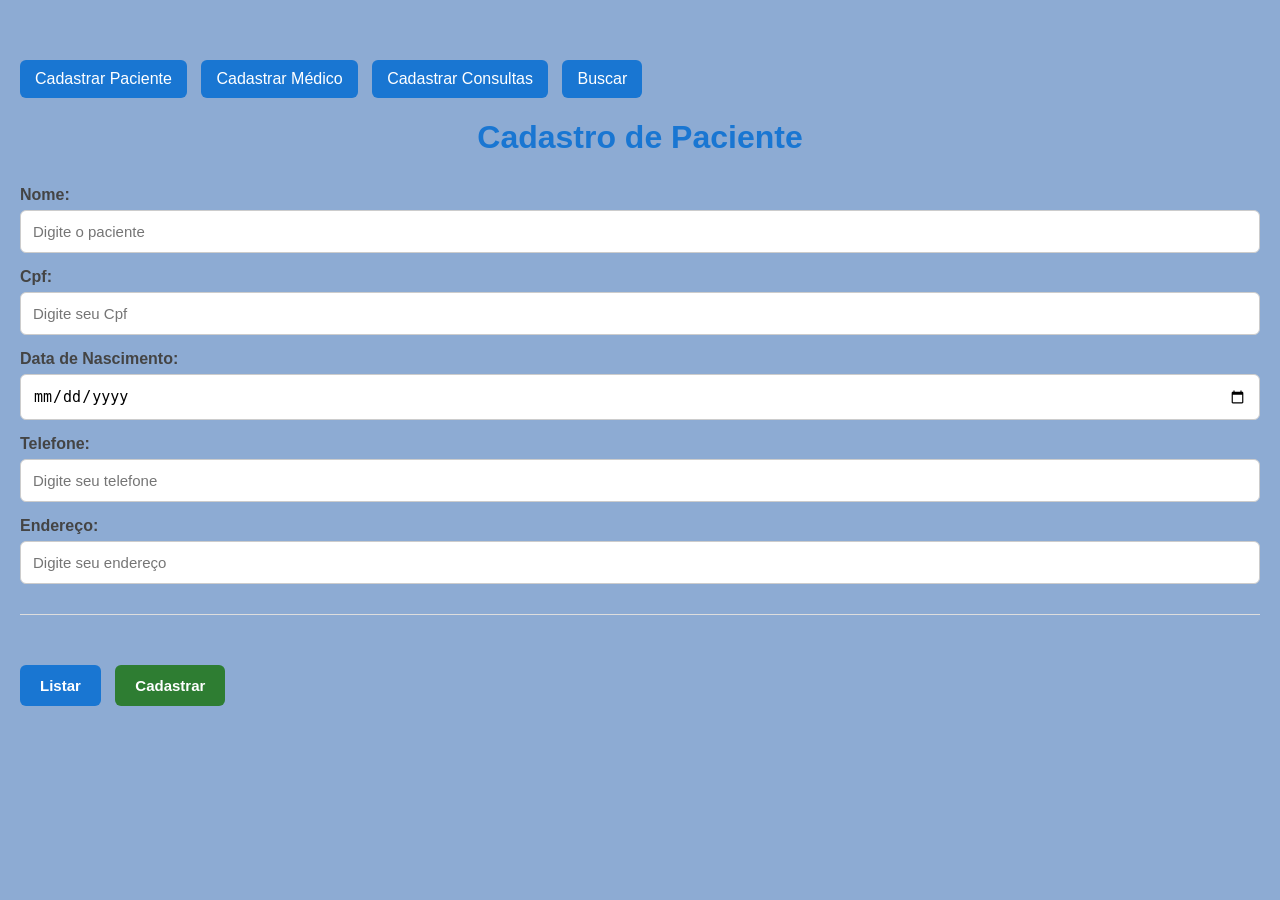
<file: Frontend/index.html>
<!DOCTYPE html>
<html lang="en">
<head>
    <meta charset="UTF-8">
    <meta name="viewport" content="width=device-width, initial-scale=1.0">
    <title>Hospital</title>
    <link rel="stylesheet" href="style.css">
</head>
<body>
    
    <div class="navegação">
        <a href="index.html">Cadastrar Paciente</a>
        <a href="medico.html">Cadastrar Médico</a>
        <a href="consultas.html">Cadastrar Consultas</a>
        <a href="buscar.html">Buscar</a>
    </div>

    <script src="script.js"></script>

    <h1>Cadastro de Paciente</h1>
    <label>Nome: </label>
    <input type="text" id="nome_paciente" placeholder="Digite o paciente">
    <br>
    <label>Cpf: </label>
    <input type="text" id="cpf" placeholder="Digite seu Cpf">
    <br>
    <label>Data de Nascimento: </label>
    <input type="date" id="data_nascimento" placeholder="Digite sua data de nascimento">
    <br>
    <label>Telefone: </label>
    <input type="text" id="telefone" placeholder="Digite seu telefone">
    <br>
    <label>Endereço: </label>
    <input type="text" id="endereco" placeholder="Digite seu endereço">
    <hr>
    <ul id="lista"></ul>
    <button onclick="listarPaciente()"> Listar </button>
    <button onclick="cadastarPaciente()"> Cadastrar </button>

</body>
</html>
</file>
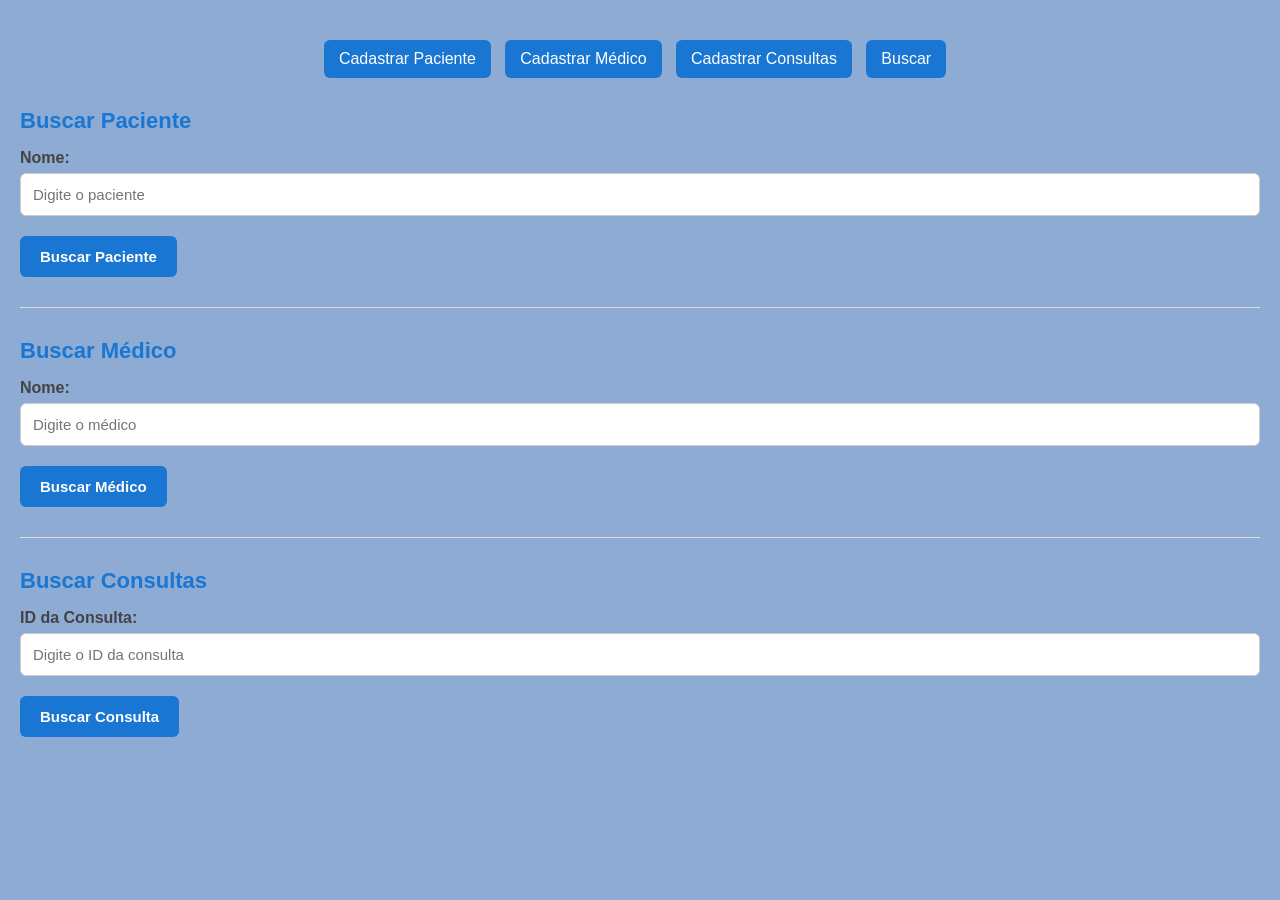
<file: Frontend/buscar.html>
<!DOCTYPE html>
<html lang="en">
<head>
    <meta charset="UTF-8">
    <meta name="viewport" content="width=device-width, initial-scale=1.0">
    <title>Document</title>
    <link rel="stylesheet" href="buscar.css">
</head>
<body>

    <script src="buscar.js"></script>

    <div class="navegação">
        <a href="index.html">Cadastrar Paciente</a>
        <a href="medico.html">Cadastrar Médico</a>
        <a href="consultas.html">Cadastrar Consultas</a>
        <a href="buscar.html">Buscar</a>
    </div>

    <h5>Buscar Paciente</h5>
<label>Nome: </label>
<input type="text" id="nome_paciente" placeholder="Digite o paciente">
<br>

<button onclick="buscarPaciente()">Buscar Paciente</button>

<div id="resultadoPaciente"></div>

<hr>

<h5>Buscar Médico</h5>
<label>Nome: </label>
<input type="text" id="nome" placeholder="Digite o médico">
<br>

<button onclick="buscarMedico()">Buscar Médico</button>

<div id="resultadoMedico"></div>

<hr>

<h5>Buscar Consultas</h5>
<label>ID da Consulta: </label>
<input type="text" id="id_consulta" placeholder="Digite o ID da consulta">
<br>

<button onclick="buscarConsulta()">Buscar Consulta</button>

<div id="resultadoConsulta"></div>
</body>
</html>
</file>
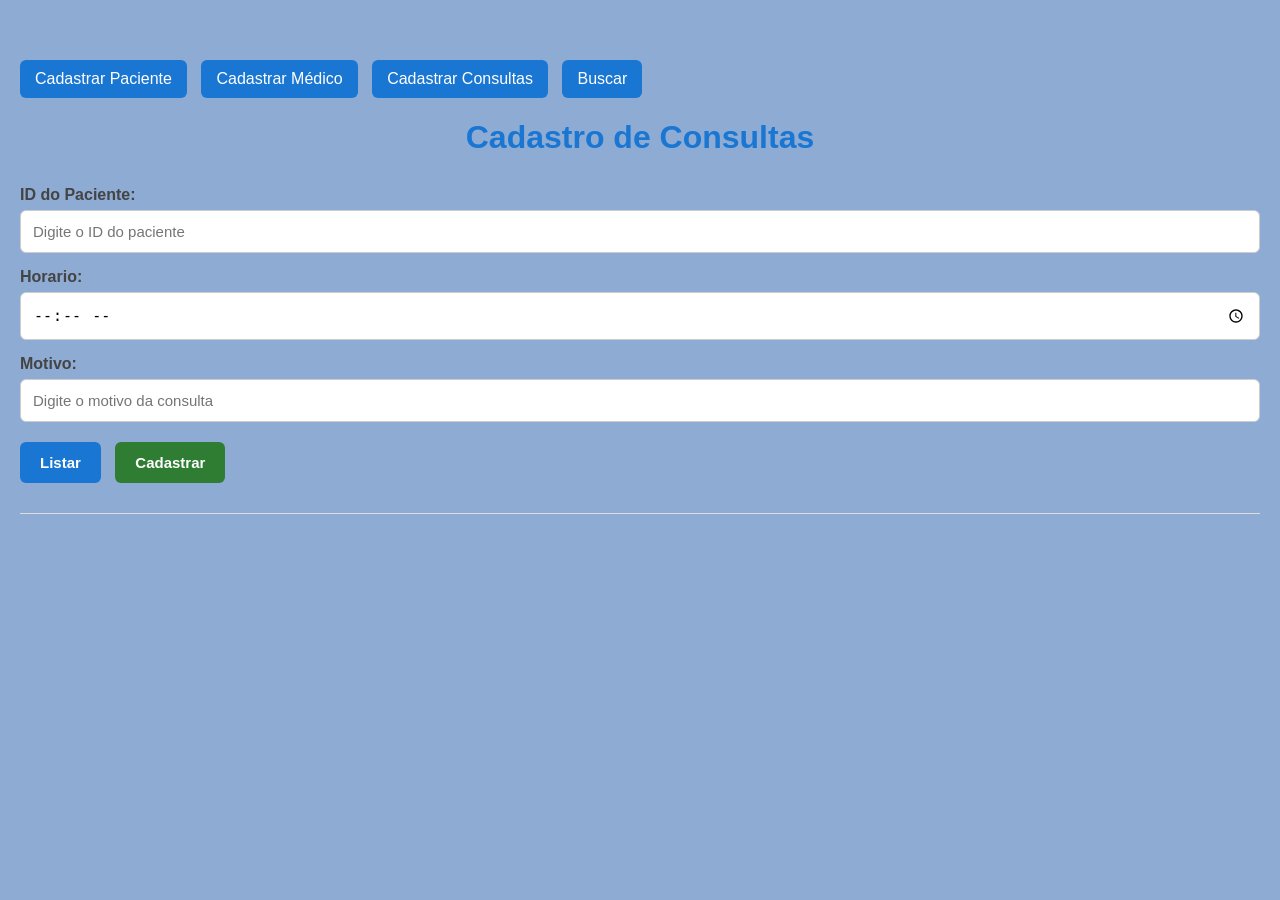
<file: Frontend/consultas.html>
<!DOCTYPE html>
<html lang="en">
<head>
    <meta charset="UTF-8">
    <meta name="viewport" content="width=device-width, initial-scale=1.0">
    <title>Cadastrar Consultas</title>
    <link rel="stylesheet" href="style.css">
</head>
<body>

   <div class="navegação">
        <a href="index.html">Cadastrar Paciente</a>
        <a href="medico.html">Cadastrar Médico</a>
        <a href="consultas.html">Cadastrar Consultas</a>
        <a href="buscar.html">Buscar</a>
    </div>

    <script src="script.js"></script>

    <h1>Cadastro de Consultas</h1>
    <label>ID do Paciente: </label>
    <input type="text" id="id_paciente" placeholder="Digite o ID do paciente">
    <br>
    <label>Horario: </label>
    <input type="time" id="horario" placeholder="Digite o horário da consulta">
    <br>
    <label>Motivo: </label>
    <input type="text" id="motivo" placeholder="Digite o motivo da consulta">
    <br>
    <button onclick="listarConsultas()"> Listar </button>
    <button onclick="cadastrarConsulta()"> Cadastrar </button>
    <ul id="lista3"></ul>
    <hr>

</body>
</html>
</file>
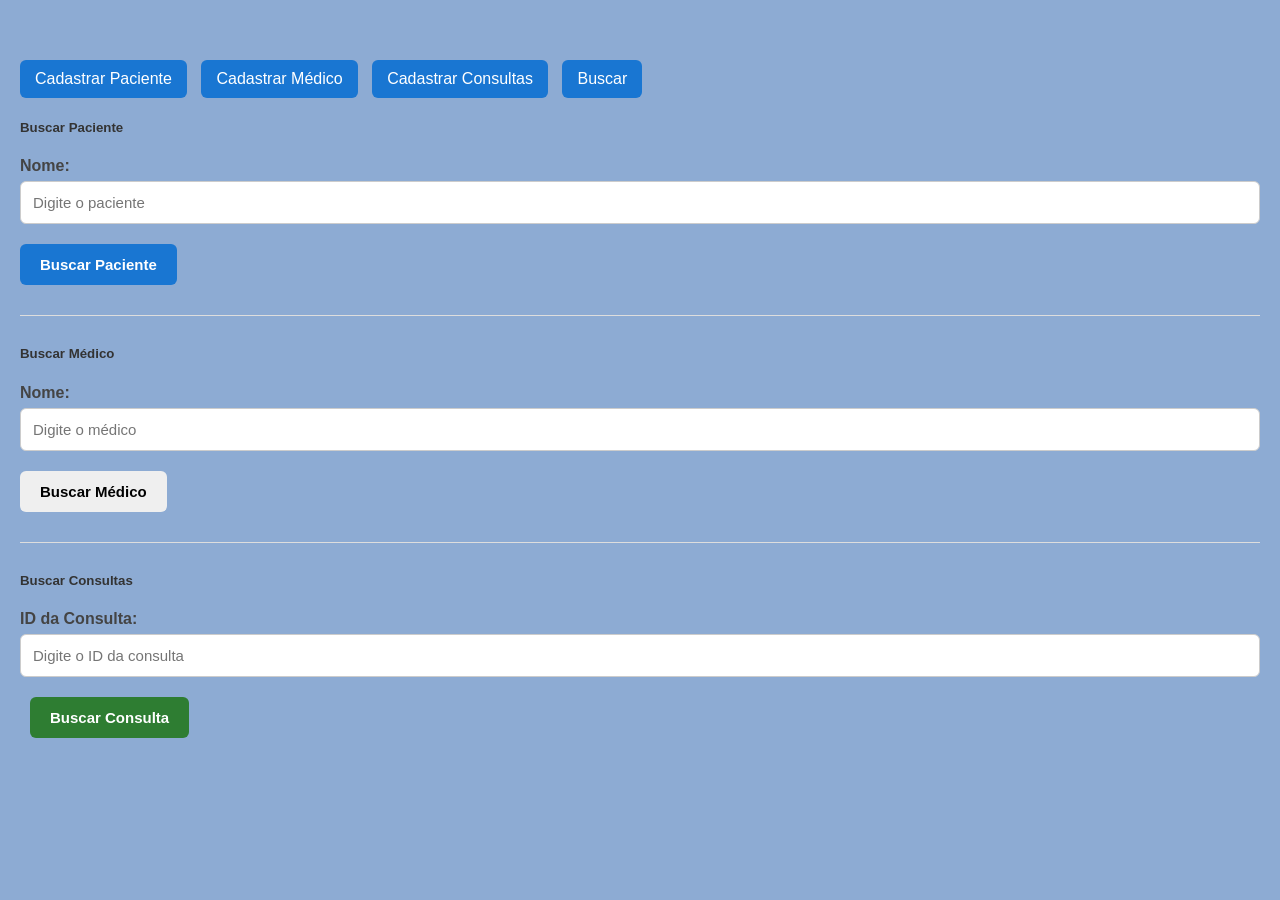
<file: Frontend/listar.html>
<!DOCTYPE html>
<html lang="en">
<head>
    <meta charset="UTF-8">
    <meta name="viewport" content="width=device-width, initial-scale=1.0">
    <title>Document</title>
    <link rel="stylesheet" href="style.css">
</head>
<body>

    <script src="buscar.js"></script>

    <div class="navegação">
        <a href="index.html">Cadastrar Paciente</a>
        <a href="medico.html">Cadastrar Médico</a>
        <a href="consultas.html">Cadastrar Consultas</a>
        <a href="listar.html">Buscar</a>
    </div>

    <h5>Buscar Paciente</h5>
<label>Nome: </label>
<input type="text" id="nome_paciente" placeholder="Digite o paciente">
<br>

<button onclick="buscarPaciente()">Buscar Paciente</button>

<div id="resultadoPaciente"></div>

<hr>

<h5>Buscar Médico</h5>
<label>Nome: </label>
<input type="text" id="nome_medico" placeholder="Digite o médico">
<br>

<button onclick="buscarMedico()">Buscar Médico</button>

<div id="resultadoMedico"></div>

<hr>

<h5>Buscar Consultas</h5>
<label>ID da Consulta: </label>
<input type="text" id="id_consulta" placeholder="Digite o ID da consulta">
<br>

<button onclick="buscarConsulta()">Buscar Consulta</button>

<div id="resultadoConsulta"></div>
</body>
</html>
</file>
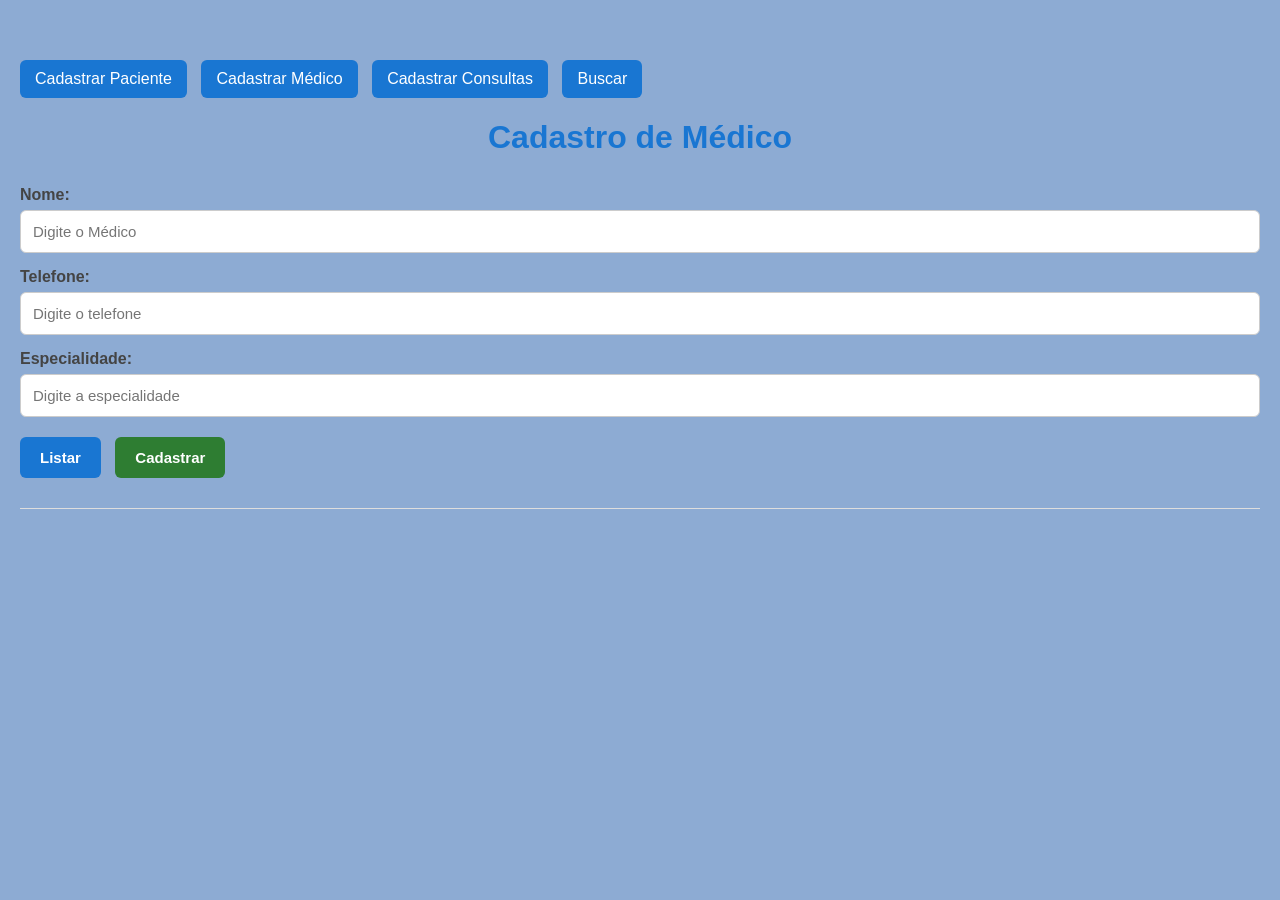
<file: Frontend/medico.html>
<!DOCTYPE html>
<html lang="en">
<head>
    <meta charset="UTF-8">
    <meta name="viewport" content="width=device-width, initial-scale=1.0">
    <title>Cadastrar Médicos</title>
    <link rel="stylesheet" href="style.css">
</head>
<body>
    <script src="script.js"></script>
    
    <div class="navegação">
        <a href="index.html">Cadastrar Paciente</a>
        <a href="medico.html">Cadastrar Médico</a>
        <a href="consultas.html">Cadastrar Consultas</a>
        <a href="buscar.html">Buscar</a>
    </div>

    <h1>Cadastro de Médico</h1>
    <label>Nome: </label>
    <input type="text" id="nome" placeholder="Digite o Médico">
    <br>
    <label>Telefone: </label>
    <input type="text" id="telefone" placeholder="Digite o telefone">
    <br>

    <label>Especialidade: </label>
    <input type="text" id="especialidade" placeholder="Digite a especialidade">
    <br>

    <button onclick="listarMedicos()"> Listar </button>
    <button onclick="cadastrarMedicos()">Cadastrar</button>

    <ul id="lista2"></ul>
    <hr>

</body>
</html>
</file>
<file: Frontend/style.css>
/* ===== CONFIGURAÇÕES GERAIS ===== */

* {
    box-sizing: border-box;
}

body {
    margin: 0;
    padding: 40px 20px;
    font-family: Arial, sans-serif;
    background-color: #8dabd3;
    color: #333;
}

/* ===== TÍTULO ===== */

h1 {
    text-align: center;
    color: #1976d2;
    margin-bottom: 30px;
}

/* ===== FORMULÁRIO ===== */

label {
    display: block;
    margin-top: 15px;
    margin-bottom: 6px;
    font-weight: bold;
    color: #444;
}

input {
    width: 100%;
    padding: 12px;
    border: 1px solid #ccc;
    border-radius: 6px;
    font-size: 15px;
    outline: none;
}

input:focus {
    border-color: #1976d2;
    box-shadow: 0 0 4px rgba(25, 118, 210, 0.3);
}

/* ===== QUEBRA DE LINHA ===== */

br {
    display: none;
}

/* ===== BOTÕES ===== */

button {
    margin-top: 20px;
    padding: 12px 20px;
    border: none;
    border-radius: 6px;
    font-size: 15px;
    font-weight: bold;
    cursor: pointer;
    transition: 0.2s;
}

/* Botão Listar */

button:first-of-type {
    background-color: #1976d2;
    color: white;
}

button:first-of-type:hover {
    background-color: #125aa0;
}

/* Botão Cadastrar */

button:last-of-type {
    background-color: #2e7d32;
    color: white;
    margin-left: 10px;
}

button:last-of-type:hover {
    background-color: #1b5e20;
}

/* ===== LISTAS ===== */

ul {
    margin-top: 25px;
    padding: 0;
    list-style: none;
}

li {
    background-color: #f8f9fa;
    border: 1px solid #ddd;
    border-radius: 6px;
    padding: 12px;
    margin-bottom: 8px;
}

/* ===== LINHA ===== */

hr {
    border: none;
    border-top: 1px solid #ddd;
    margin: 30px 0;
}

/* ===== LINKS DE NAVEGAÇÃO ===== */

a {
    display: inline-block;
    margin-top: 20px;
    margin-right: 10px;
    padding: 10px 15px;
    background-color: #1976d2;
    color: white;
    text-decoration: none;
    border-radius: 6px;
}

a:hover {
    background-color: #125aa0;
}

/* ===== RESPONSIVIDADE ===== */

@media (max-width: 600px) {
    body {
        padding: 20px 15px;
    }

    h1 {
        font-size: 25px;
    }

    button {
        width: 100%;
        margin-left: 0 !important;
    }
}
</file>
<file: Frontend/buscar.css>
/* ===== CONFIGURAÇÕES GERAIS ===== */

* {
    box-sizing: border-box;
}

body {
    margin: 0;
    padding: 40px 20px;
    font-family: Arial, sans-serif;
    background-color: #8dabd3;
    color: #333;
}


/* ===== TÍTULO PRINCIPAL ===== */

h1 {
    text-align: center;
    color: #1976d2;
    margin-bottom: 30px;
}


/* ===== NAVEGAÇÃO ===== */

.navegação {
    text-align: center;
    margin-bottom: 30px;
}

.navegação a {
    display: inline-block;
    margin-top: 0;
    margin-right: 10px;
    padding: 10px 15px;

    background-color: #1976d2;
    color: white;

    text-decoration: none;
    border-radius: 6px;
}

.navegação a:hover {
    background-color: #125aa0;
}


/* ===== TÍTULOS DAS BUSCAS ===== */

h5 {
    font-size: 22px;
    color: #1976d2;

    margin-top: 25px;
    margin-bottom: 15px;
}


/* ===== FORMULÁRIO ===== */

label {
    display: block;
    margin-top: 15px;
    margin-bottom: 6px;

    font-weight: bold;
    color: #444;
}

input {
    width: 100%;
    padding: 12px;

    border: 1px solid #ccc;
    border-radius: 6px;

    font-size: 15px;
    outline: none;
}

input:focus {
    border-color: #1976d2;

    box-shadow: 0 0 4px rgba(25, 118, 210, 0.3);
}


/* ===== QUEBRA DE LINHA ===== */

br {
    display: none;
}


/* ===== BOTÕES ===== */

button {
    margin-top: 20px;
    padding: 12px 20px;

    border: none;
    border-radius: 6px;

    font-size: 15px;
    font-weight: bold;

    cursor: pointer;
    transition: 0.2s;

    background-color: #1976d2;
    color: white;
}

button:hover {
    background-color: #125aa0;
}

/* ===== LINHAS ===== */

hr {
    border: none;
    border-top: 1px solid #ddd;

    margin: 30px 0;
}


/* ===== RESPONSIVIDADE ===== */

@media (max-width: 600px) {

    body {
        padding: 20px 15px;
    }

    h1 {
        font-size: 25px;
    }

    h5 {
        font-size: 20px;
    }

    .navegação a {
        display: block;
        width: 100%;
        margin-right: 0;
        margin-bottom: 10px;
    }

    button {
        width: 100%;
        margin-left: 0 !important;
    }
}
</file>
